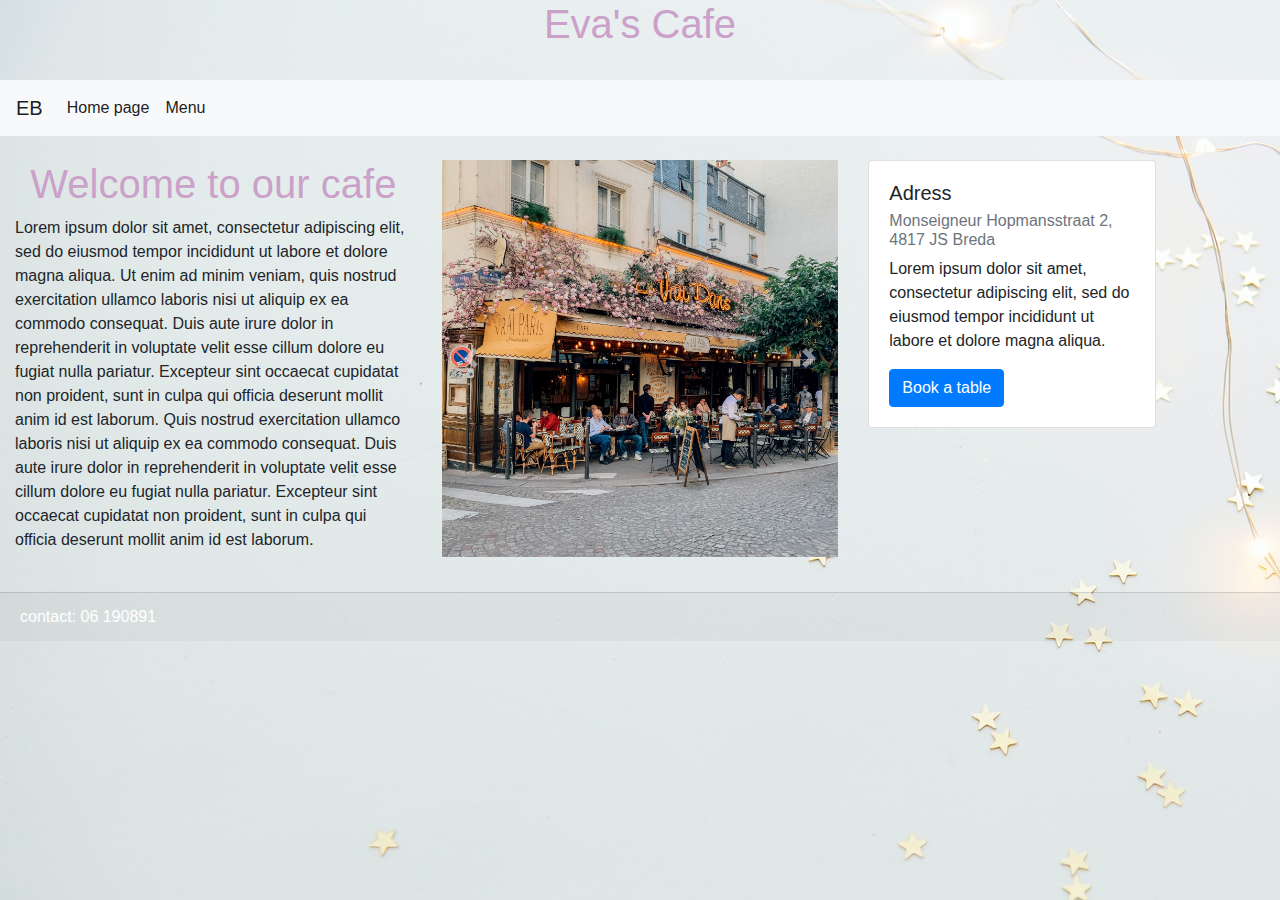
<file: index.html>
<!doctype html>
<html lang="en">
<head>
    <!-- Required meta tags -->
    <meta charset="utf-8">
    <meta name="viewport" content="width=device-width, initial-scale=1, shrink-to-fit=no">

    <!-- Bootstrap CSS -->
    <link rel="stylesheet" href="css/bootstrap.min.css" >
    <link href="css/styles.css" rel="stylesheet" type="text/css">
	
<title>Eva's Cafe</title>
	
</head>
  <body class="body">
	  
	  <div class="header">
		  
		 <h1 class="title">Eva's Cafe</h1>
			<br>
		  
		  <nav class="navbar navbar-expand-lg navbar-light bg-light">
  			<a class="navbar-brand" href="#">EB</a>
  				<button class="navbar-toggler" type="button" data-toggle="collapse" data-target="#navbarNavAltMarkup" aria-controls="navbarNavAltMarkup" aria-expanded="false" aria-label="Toggle navigation">
   					 <span class="navbar-toggler-icon"></span>
 				 </button>
  					<div class="collapse navbar-collapse" id="navbarNavAltMarkup">
    					<div class="navbar-nav">
      						<a class="nav-item nav-link active" href="index.html">Home page <span class="sr-only">(current)</span></a>
   	  						<a class="nav-item nav-link active" href="190891.html" tabindex="-1" aria-disabled="true">Menu</a>
    					</div>
 					 </div>
		</nav>
		  
	  </div>
	  
	  
	<div class="container-fluid">
		<br>	
  		<div class="row">		
   			<div class="col-sm-12 col-md-6 col-lg-4">
				<h1 class="text-title">Welcome to our cafe</h1>
				 <p>Lorem ipsum dolor sit amet, consectetur adipiscing elit, sed do eiusmod tempor incididunt ut labore et dolore magna aliqua. Ut enim ad minim veniam, quis nostrud exercitation ullamco laboris nisi ut aliquip ex ea commodo consequat. Duis aute irure dolor in reprehenderit in voluptate velit esse cillum dolore eu fugiat nulla pariatur. Excepteur sint occaecat cupidatat non proident, sunt in culpa qui officia deserunt mollit anim id est laborum. Quis nostrud exercitation ullamco laboris nisi ut aliquip ex ea commodo consequat. Duis aute irure dolor in reprehenderit in voluptate velit esse cillum dolore eu fugiat nulla pariatur. Excepteur sint occaecat cupidatat non proident, sunt in culpa qui officia deserunt mollit anim id est laborum.</p>
      			
   			</div>
					
    	<div class="col-sm-12 col-md-6 col-lg-4">	
			<div id="carouselExampleControls" class="carousel slide" data-ride="carousel">
  					<div class="carousel-inner">
						
    					<div class="carousel-item active">
     						<img src="images/cafe-square.jpg" class="d-block w-100" alt="Eva's Cafe">
   						</div>
						
    					<div class="carousel-item">
     				 		<img src="images/cakes-square.jpg" class="d-block w-100" alt="cakes">
    					</div>
						
    					<div class="carousel-item">
      						<img src="images/dough-square.jpg" class="d-block w-100" alt="dough">
   						</div>
						
  					</div>
  					<a class="carousel-control-prev" href="#carouselExampleControls" role="button" data-slide="prev">
   						<span class="carousel-control-prev-icon" aria-hidden="true"></span>
    					<span class="sr-only">Previous</span>
  					</a>
 					<a class="carousel-control-next" href="#carouselExampleControls" role="button" data-slide="next">
    					<span class="carousel-control-next-icon" aria-hidden="true"></span>
   						<span class="sr-only">Next</span>
 					</a>
			</div>
		</div>
    	
			<div class="col-sm-12 col-md-6 col-lg-4">
				<div class="card" style="width: 18rem;">
  					<div class="card-body">
    					<h5 class="card-title">Adress</h5>
   						<h6 class="card-subtitle mb-2 text-muted">Monseigneur Hopmansstraat 2, 4817 JS Breda</h6>
    					<p class="card-text">Lorem ipsum dolor sit amet, consectetur adipiscing elit, sed do eiusmod tempor incididunt ut labore et dolore magna aliqua.</p>
						 <a href="#" class="btn btn-primary">Book a table</a>
  
  					</div>
				</div>
			</div>
 		 </div>
	  </div>  
		  <br>

		 
	<div class="card-footer container-fluid">contact: 06 190891</div>
	  

    <!-- Optional JavaScript -->
    <!-- jQuery first, then Popper.js, then Bootstrap JS (popper js is included) -->
    <script src="js/jquery-3.6.0.slim.min.js"></script>
    <script src="js/bootstrap.bundle.min.js"></script>
  </body>
</html>
</file>
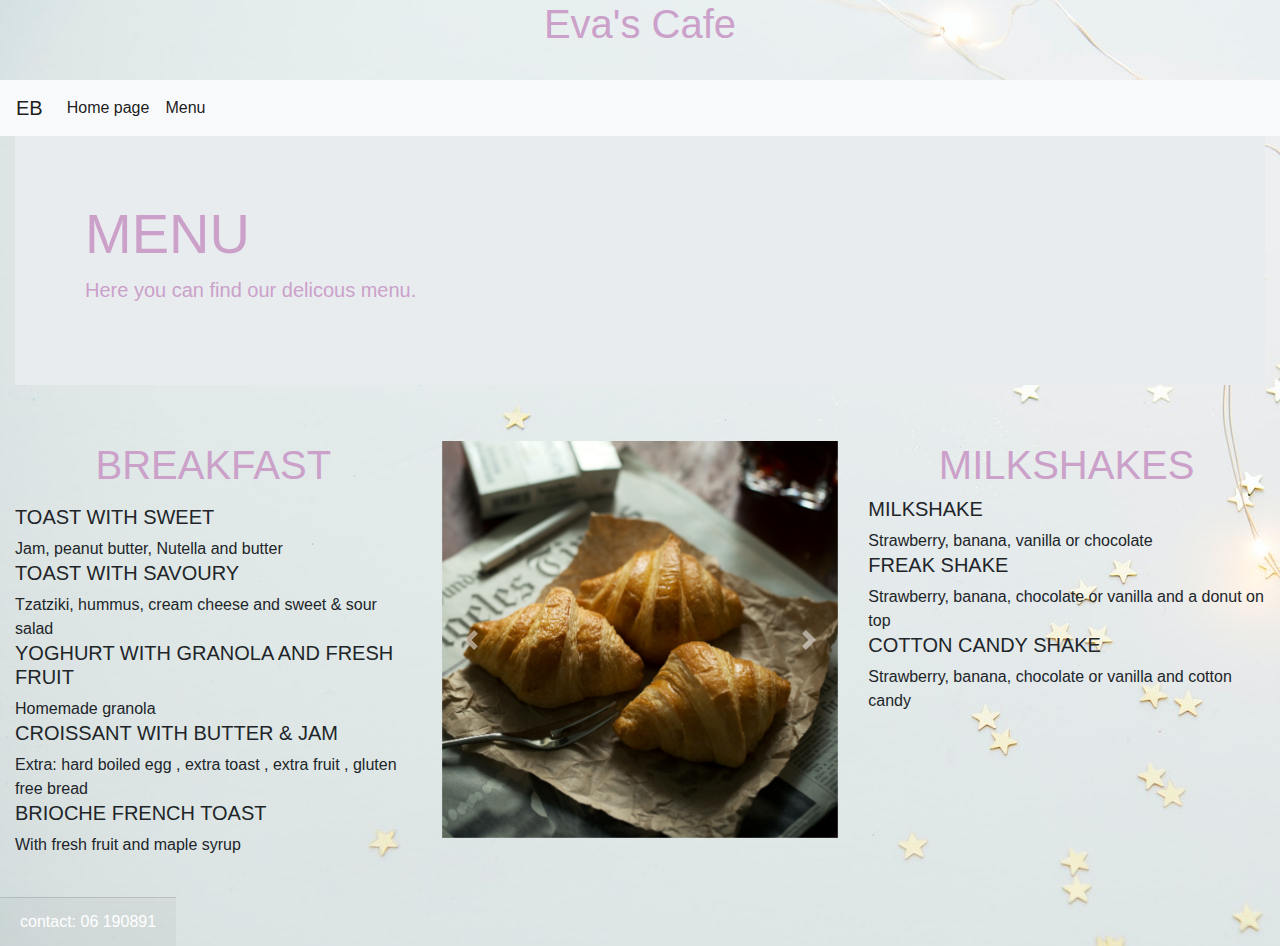
<file: 190891.html>
<!doctype html>
<html lang="en">
<head>
    <!-- Required meta tags -->
    <meta charset="utf-8">
    <meta name="viewport" content="width=device-width, initial-scale=1, shrink-to-fit=no">

    <!-- Bootstrap CSS -->
    <link rel="stylesheet" href="css/bootstrap.min.css" >
    <link href="css/styles.css" rel="stylesheet" type="text/css">
	
<title>Eva's Cafe</title>
	
  </head>
  <body class="body">
	  
	  <div class="header"> 
		 <h1 class="title">Eva's Cafe</h1>
		  <br>
		  <nav class="navbar navbar-expand-lg navbar-light bg-light">
  			<a class="navbar-brand" href="#">EB</a>
  				<button class="navbar-toggler" type="button" data-toggle="collapse" data-target="#navbarNavAltMarkup" aria-controls="navbarNavAltMarkup" aria-expanded="false" aria-label="Toggle navigation">
   					 <span class="navbar-toggler-icon"></span>
 				 </button>
  					<div class="collapse navbar-collapse" id="navbarNavAltMarkup">
    					<div class="navbar-nav">
      						<a class="nav-item nav-link active" href="index.html">Home page <span class="sr-only">(current)</span></a>
   	  						<a class="nav-item nav-link active" href="190891.html" tabindex="-1" aria-disabled="true">Menu</a>
    					</div>
 					 </div>
			</nav>
		  
	  </div>
	  
	  
<div class="container-fluid">
		  
	<div class="jumbotron jumbotron-fluid">
  			<div class="container">
    			<h1 class="display-4">MENU</h1>
   				 <p class="lead">Here you can find our delicous menu.</p>
  			</div>
	</div>
	
		<br>
	
	<div class="row">
					
   			<div class="col-sm-12 col-md-6 col-lg-4">
				<h1 class="text-title">BREAKFAST</h1>
					<p>
					<h5>TOAST WITH SWEET</h5> 
					Jam, peanut butter, Nutella and butter
									<br>
					<h5>TOAST WITH SAVOURY</h5> 
					Tzatziki, hummus, cream cheese and sweet & sour salad
									<br>
					<h5>YOGHURT WITH GRANOLA AND FRESH FRUIT</h5>
					Homemade granola
									<br>
					<h5>CROISSANT WITH BUTTER & JAM</h5>
					Extra: hard boiled egg , extra toast , extra fruit , gluten free bread
									<br>
					<h5>BRIOCHE FRENCH TOAST</h5>
					With fresh fruit and maple syrup
									</p>
      			
   			</div>
					
    		<div class="col-sm-12 col-md-6 col-lg-4">
   			 
				<div id="carouselExampleControls" class="carousel slide" data-ride="carousel">
  					<div class="carousel-inner">
   						<div class="carousel-item active">
     						<img src="images/square-1.jpg" class="d-block w-100" alt="croissant">
    					</div>
   						<div class="carousel-item">
      						<img src="images/square-2.jpg" class="d-block w-100" alt="toast">
    					</div>
    					<div class="carousel-item">
      						<img src="images/square-3.jpg" class="d-block w-100" alt="milkshake">
    					</div>
  					</div>
					
  					<a class="carousel-control-prev" href="#carouselExampleControls" role="button" data-slide="prev">
    					<span class="carousel-control-prev-icon" aria-hidden="true"></span>
    					<span class="sr-only">Previous</span>
  					</a>
  					<a class="carousel-control-next" href="#carouselExampleControls" role="button" data-slide="next">
    					<span class="carousel-control-next-icon" aria-hidden="true"></span>
    					<span class="sr-only">Next</span>
  					</a>
				</div>
			</div>
		  
		  <div class="col-sm-12 col-md-6 col-lg-4">
				<h1 class="text-title">MILKSHAKES</h1>
				
					<h5> MILKSHAKE</h5> 
						Strawberry, banana, vanilla or chocolate
				<br>
					<h5>FREAK SHAKE</h5> 
						Strawberry, banana, chocolate or vanilla and a donut on top
				<br>
					<h5>COTTON CANDY SHAKE</h5>
						Strawberry, banana, chocolate or vanilla and cotton candy
				<br>
      			
   			</div>
	 





		  
		  
			
			
			
    	
			
 		 </div>

	  </div>


			   
	  

	  
	  <br>
	  
	 <div class="card-footer">contact: 06 190891</div>
	  
   
	  
	  
	  
	  
	  
	  
	  

    <!-- Optional JavaScript -->
    <!-- jQuery first, then Popper.js, then Bootstrap JS (popper js is included) -->
    <script src="js/jquery-3.6.0.slim.min.js"></script>
    <script src="js/bootstrap.bundle.min.js"></script>
  </body>
</html>
</file>
<file: css/styles.css>
@charset "utf-8";
* { margin: 0; padding: 0; border: 0; font-size: 100%; }

.body {
	background-image: url("../images/joanna-kosinska-78uNJt1kPw8-unsplash (1).jpg");
	
} 

.title {
	color: #CBA1CA;
	text-align: center;
	
}


.text-title {
	color: #CBA1CA;
	text-align: center;
	
}

.card-footer {
	color: #FFFFFF;
	
}

.container {
	
	
	color:#CBA1CA; 
}

.card-footer {position: absolute}
</file>
